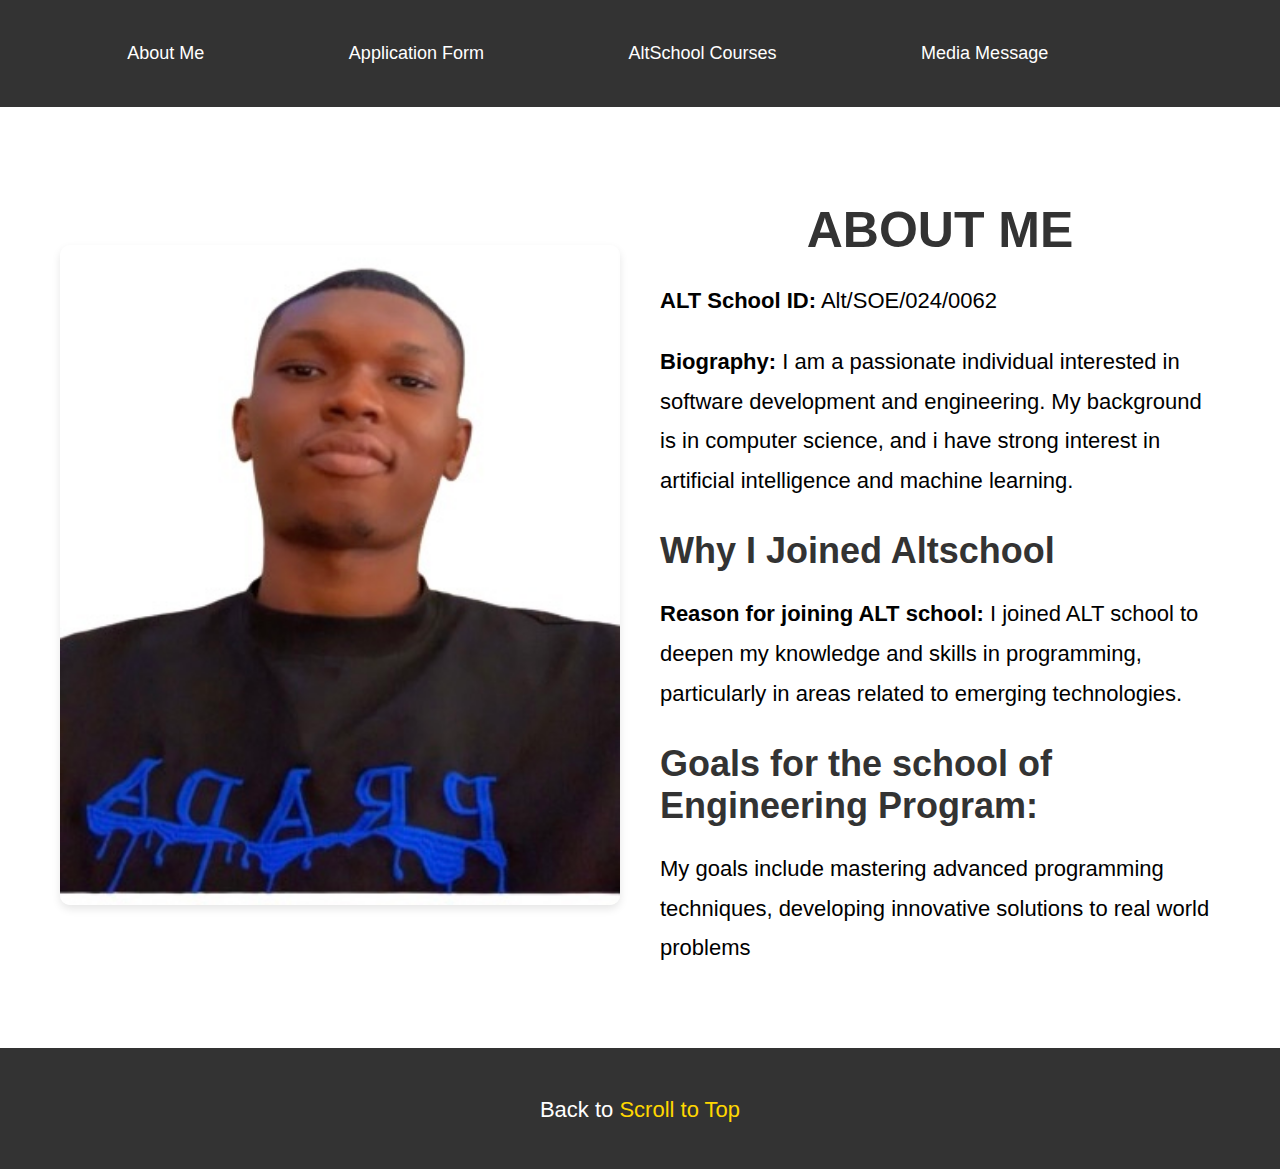
<file: index.html>
<!DOCTYPE html>
<html lang="en">
<head>
    <meta charset="UTF-8">
    <meta name="viewport" content="width=device-width, initial-scale=1.0">
    <title>About Me - AltSchool</title>
    <link rel="stylesheet" href="styles.css">
</head>
<body>
    <header>

    <!-- Global Navigation -->
        <nav class="navbar" id="top">
            <ul class="nav-links">
                <li><a href="index.html">About Me</a> </li>
                <li><a href="form.html">Application Form </a> </li>
                
                <li><a href="table.html">AltSchool Courses</a></li>
                <li><a href="media.html">Media Message</a></li>
                <li><a href="top"></a> </li>
            </ul>
        </nav>
    </header>

   
    <div class="about-container">
        <div class="left-about">
            <img class="about-img" src="media/IMG_3770 (1).PNG" alt="">
        </div>

        <div class="right-about">
         <!-- Main Content -->
    <main>
        <section>
            <h1 id="about">About Me</h1>
            <p><strong>ALT School ID:</strong> Alt/SOE/024/0062 </p>
            <p><strong>Biography:</strong>  I am a passionate individual interested in software development and
            engineering. My background is in computer science, and i have strong interest in artificial intelligence
        and machine learning. </p>
        </section>

        <section>
            <h2 id="why-alt-school">Why I Joined Altschool</h2>
            <p><strong>Reason for joining ALT school:</strong> I joined ALT school to deepen my knowledge and skills in
            programming, particularly in areas related to emerging technologies.</p>
         </section>

        <section>
            <h2 id="goals">Goals for the school of Engineering Program:</h2>
            <p> My goals include mastering advanced programming
             techniques, developing innovative solutions to real world problems</p>    
        </section>
    </main>
    </div>

    </div>

     <!-- Back to Top Link -->
    <footer>
        <p>Back to <a href='#top'>Scroll to Top</a> </p>
    </footer>
</body>
</html>
</file>
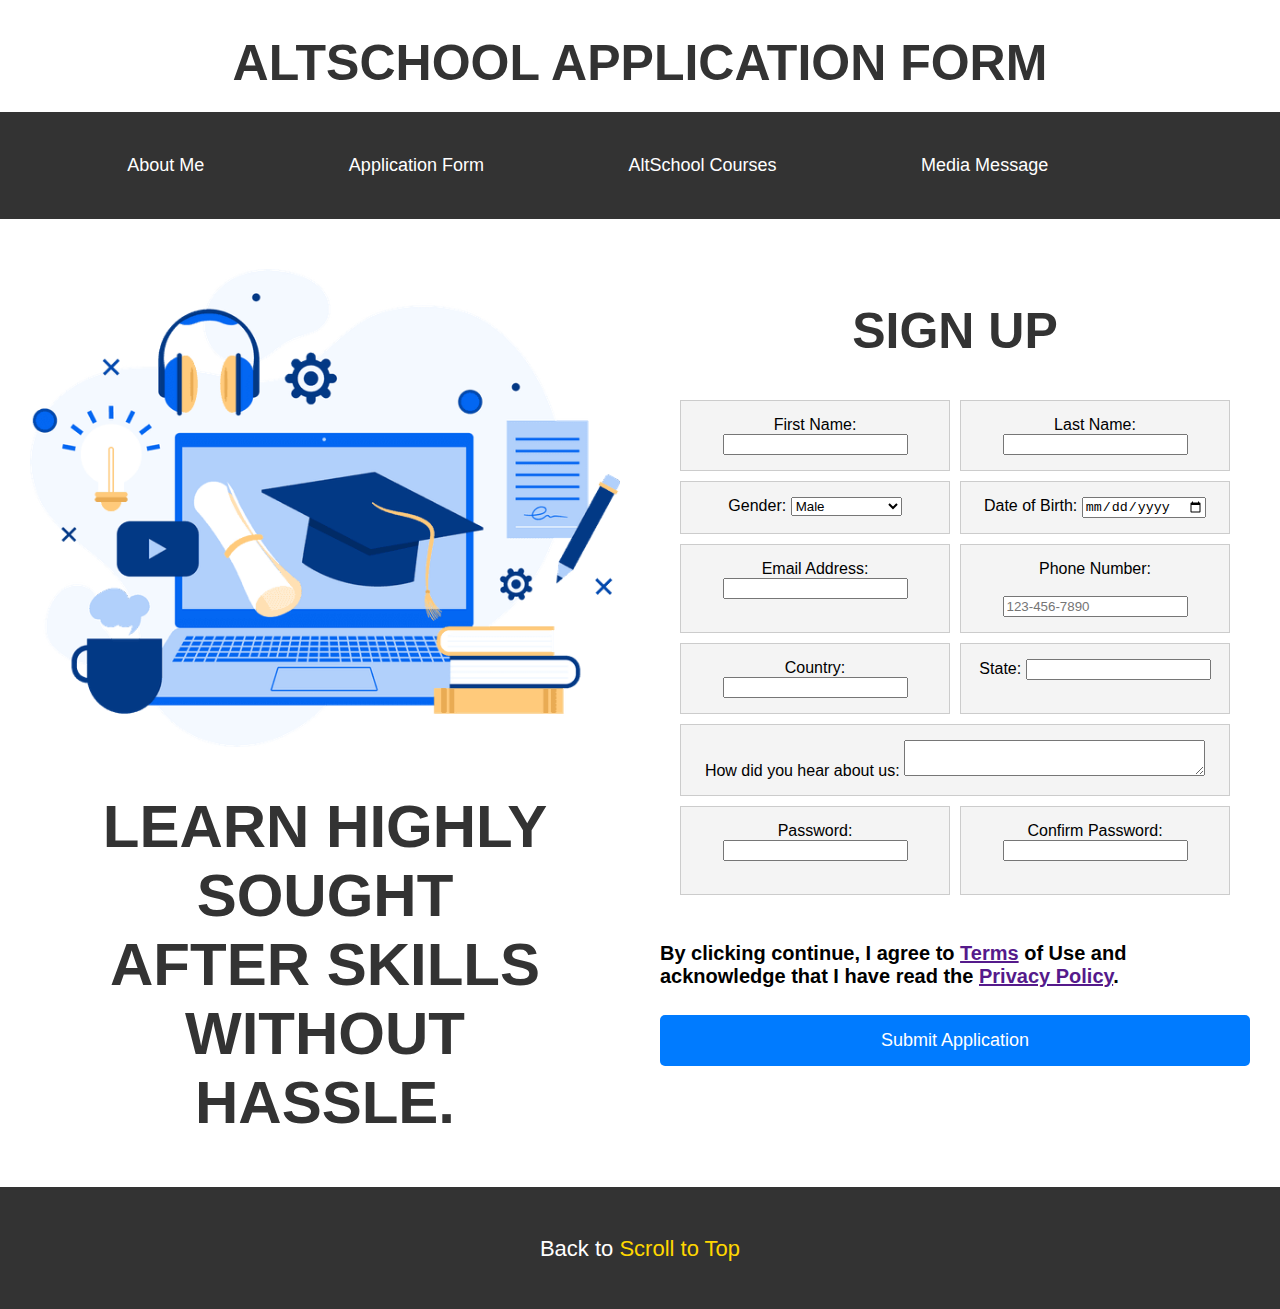
<file: form.html>
<!DOCTYPE html>
<html lang="en">
<head>
    <meta charset="UTF-8">
    <meta name="viewport" content="width=device-width, initial-scale=1.0">
    <title>Application Form</title>
    <link rel="stylesheet" href="styles.css">
    <script>
        function validatePassword() {
            const password = document.getElementById("password").value;
            const confirmPassword = document.getElementById("confirm_password").value;
            if (password !== confirmPassword) {
                alert("Passwords do not match.");
                return false;
            }
            return true;
        }
    </script>
</head>
<body>
    <header>
        <h1>AltSchool Application Form</h1>
        <!-- Global Navigation -->
        <nav class="navbar" id="top">
            <ul class="nav-links">
                <li><a href="index.html">About Me</a> </li>
                <li><a href="form">Application Form</a> </li>
                <li><a href="table.html">AltSchool Courses</a></li>
                <li><a href="media.html">Media Message</a></li>
                <li><a href="top"> </a> </li>
            </ul>
        </nav>
    </header>

    <!-- Main Content -->
    <main>

    <div class="formcontainer">
       <div class="left-side">
        <img src="media\altschoolmedia.png" alt="">
        <div class="centered-text">
            <h1>
                Learn highly sought<br>
                after skills without<br>
                hassle.<br>
            </h1>
        </div>
       </div>
        <div class="right-side">
        <section id="form">
         <h1 class="form-header">Sign Up</h1>
         <form class="style-form" action="#" method="post" onsubmit="return validatePassword()">
            <section>
            <div class="info-container">
                
                

                <div class="grid-item">
                <label for="firstname">First Name:</label>
                <input type="text" id="firstname" name="firstname" required>
                </div>

                <div class="grid-item">
                    <label for="lastname">Last Name:</label>
                     <input type="text" id="lastname" name="lastname" required>
                     </div>

                <div class="grid-item">
                <label for="gender">Gender:</label>
                <select name="gender" id="gender" required> 
                <option value="male">Male</option>
                <option value="female">female</option>
                <option value="nil">Rather not Say</option>
                </select>
                </div>

                <div class="grid-item">
                    <label for="dob">Date of Birth:</label>
                    <input type="date" required>
                    </div>

                <div class="grid-item">
                    <label for="email">Email Address:</label>
                    <input type="email" id="email" name="email" required>
                    </div>

                <div class="grid-item">
                    <label for="phone">Phone Number:</label><br><br>
                    <input type="tel" id="phone" name="phone" 
                    placeholder="123-456-7890">
                </div>

                 <div class="grid-item">
                     <label for="country">Country:</label>
                    <input type="text" id="country" name="country" required>
                </div>

                <div class="grid-item">
                    <label for="state">State:</label>
                    <input type="text" id="state" name="state" required>
                </div>

                <div class="grid-item1">
                <label for="info">How did you hear about us:</label>
               <textarea type="text" id="info" name="info" row="4" cols="35" required></textarea>
                </div>

                <div class="grid-item">
                    <label for="password">Password:</label>
                    <input type="password" id="password" name="password" required><br><br>
                </div>

                <div class="grid-item">
                    <label for="confirm_password">Confirm Password:</label>
                    <input type="password" id="confirm_password" name="confirm_password" required><br><br>
                </div>


                

            </div>

            </section>

            <h4>By clicking continue, I agree to  <a href="">Terms</a> of Use and acknowledge that I
                have read the  <a href="">Privacy Policy</a>.</h4>

             <!-- Submit Button -->

             <button type="submit" class="submit">Submit Application</button>

         </form>
        </div>
    </div>
        </section>
    </main>

    <footer>
        <p>Back to <a href='#top'>Scroll to Top</a> </p>
    </footer>
</body>
</html>
</file>
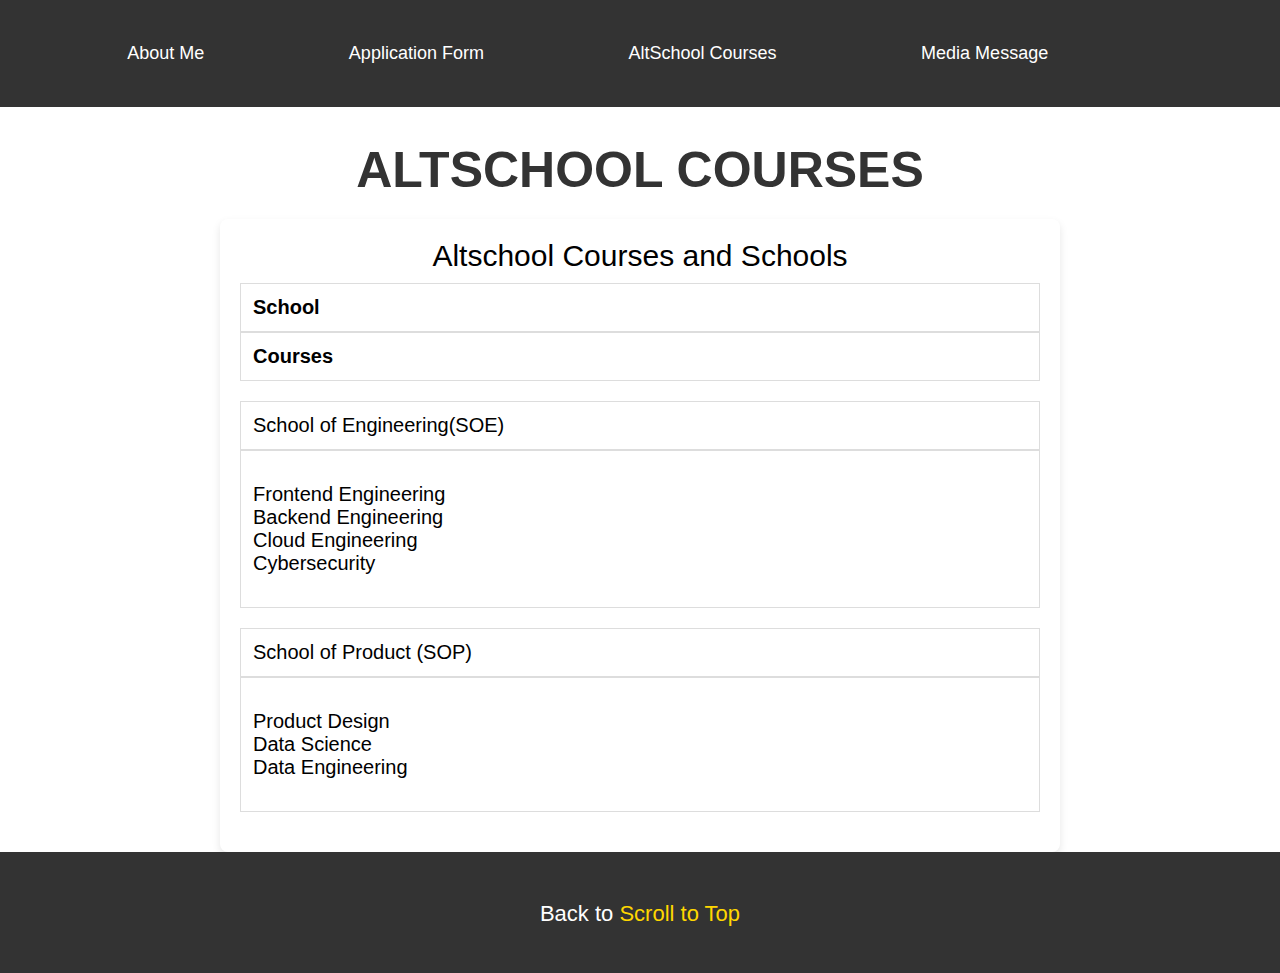
<file: table.html>
<!DOCTYPE html>
<html lang="en">
<head>
    <meta charset="UTF-8">
    <meta name="viewport" content="width=device-width, initial-scale=1.0">
    <title>AltSchool Courses - AltSchool</title>
    <link rel="stylesheet" href="styles.css">
</head>
<body>
    <!-- Global Navigation -->
     <nav class="navbar" id="top">
        <ul class="nav-links">
            <li><a href="index.html">About Me</a></li>
            <li><a href="form.html">Application Form</a></li>
            
            <li><a href="table.html">AltSchool Courses</a></li>
            <li><a href="media.html">Media Message</a></li>
            <li><a href="top"> </a> </li>
        </ul>
     </nav>

    <header>
        <h1 id="form">AltSchool Courses</h1>
    </header>

    <main>
        <div class="table-container">
        <table>
            <caption>Altschool Courses and Schools</caption>
                <thead>
                 <tr>
                     <th>School</th>
                     <th>Courses</th>
                 </tr>
                </thead>
            <tbody>
                <tr>
                    <td>School of Engineering(SOE) </td>
                    <td>
                        <ul>
                        <li>Frontend Engineering</li>
                        <li>Backend Engineering </li>
                        <li>Cloud Engineering</li>
                        <li>Cybersecurity</li>
                        </ul>
                    </td>
                </tr>
                <tr>
                    <td>School of Product (SOP)</td>
                    <td>
                        <ul>
                        <li>Product Design</li> 
                        <li>Data Science </li>
                        <li>Data Engineering</li>
                        </ul>
                    </td>
                </tr>
            </tbody>
        </table>
    </div>
    </main>

    <footer>
        <p>Back to <a href='#top'>Scroll to Top</a> </p>
    </footer>
</body>
</html>
</file>
<file: styles.css>
body{
        font-family: AlmarenaDisplayRegular, sans-serif;
        font-size: 20px;
        scroll-behavior: smooth;
        margin: 0;
    padding: 0;
    
   
    }

    img, video {
        max-width: 100%;
        height: auto;
    }

/*styling for the form page */
    .formcontainer {
    /*display: flex;*/
    display: grid;
    grid-template-columns: 1fr 1fr; /* 2 columns with equal width */
    gap: 20px; /* Space between columns */
    padding: 20px;
    justify-content: space-between;
}
.right-side {
    flex-basis: 50%;
    padding: 10px;
}
.left-side {
    margin: 10px 10px;
    flex-basis: 50%;
}
.centered-text {
    text-align: center;
    font-size: 24px;
}


.centered-text {
    text-align: center;
    font-size: 24px;
}

.info-container {
    display: grid;
    grid-template-columns: repeat(auto-fit, minmax(200px, 1fr));/* Adjusts columns based on screen size */
    grid-template-columns: repeat(2, 1fr); /* 2 columns with equal width */
    grid-template-rows: repeat(5, auto);  /* 5 rows with automatic height */
    gap: 10px; /* Optional: Adds space between grid items */
    padding: 20px; /* Optional: Adds padding around the grid container */
}

.grid-item, .grid-item1 {
    background-color: #f4f4f4;  /*Light grey background for the grid items */
    border: 1px solid #ccc; /* Optional: Adds a border to each grid item */
    padding: 15px; /* Adds padding inside each grid item */
    text-align: center; /* Centers text inside each grid item */
    font-size: 16px; /* Optional: Sets the font size */
}

.grid-item1 {
    grid-column: span 2;
}

.submit {
    /* Full-Width Button */

    background-color: #007bff; /* Blue background color */
    color: #fff; /* White text color */
    border: none;
    border-radius: 5px;
    padding: 15px;
    font-size: 18px;
    cursor: pointer;
    text-align: center;
    width: 100%; /* Spans the entire width of the container */
    box-sizing: border-box; /* Ensures padding is included in the button's width */
    transition: background-color 0.3s;


.full-width-button:hover {
    background-color: #0056b3; /* Darker blue on hover */
}
}

.navbar {
    background-color: #333;
    padding: 15px;
}

/* Remove bullets and display items horizontally */
.nav-links {
    list-style-type: none;
    display: flex;
    justify-content: space-around;
}

/* Styling the links */
.nav-links li a {
    color: white;
    text-decoration: none;
    font-size: 18px;
    padding: 8px 16px;
    display: block;
}

/* styling for the about me

.about-container {
        display: flex;
        justify-content: space-between;
        background-color: #fff;
}

.right-about {
    flex-basis: 47%;
    padding: 70px;
    height: 10S00px;
    
}
.left-about {
    margin: 10px 10px;
    flex-basis: 50%;
}
.about-img{
    height: 700px;
    width: 800px;
}

 end of about me styling*/

/* start of table styling */


.table-container {
    flex-wrap: wrap;
    max-width: 800px;
    margin: 0 auto;
    padding: 20px;
    background-color: #fff;
    border-radius: 8px;
    box-shadow: 0 4px 8px rgba(0, 0, 0, 0.1);
}

/* Styling the table */
table {
    width: 100%;
    border-collapse: collapse;
}

table caption {
    font-size: 1.5em;
    margin-bottom: 10px;
}

th, td {
    padding: 12px;
    text-align: left;
    border: 1px solid #ddd;
}

/* Make the rows vertical */
tr {
    display: grid;
    grid-template-columns: 1fr; /* Forces the cells to stack vertically */
    margin-bottom: 20px; /* Adds space between the "vertical rows" */
}

td ul {
    list-style: none;
    padding-left: 0;
}

/*end of table styling*/

/* About Container */
.about-container {
   /* display: flex;*/
   display: grid;
   grid-template-columns: repeat(auto-fit, minmax(200px, 1fr));/* Adjusts columns based on screen size */
    grid-template-columns: repeat(2, 1fr); /* 2 columns with equal width */
    flex-wrap: wrap;
    justify-content: center;
    align-items: center;
    padding: 40px 20px;
    max-width: 1200px;
    margin: 0 auto;
}

.left-about, .right-about {
    flex: 1;
    padding: 20px;
}

.about-img {
    width: 100%;
    max-width: 650px;
    height: auto;
    border-radius: 10px;
    box-shadow: 0 4px 8px rgba(0, 0, 0, 0.1);
    object-fit: cover;
}

/* Main Content */
main {
    margin-top: 20px;
}

h1, h2 {
    color: #333;
}

h1 {
    font-size: 2.5em;
    margin-bottom: 20px;
    text-align: center;
    text-transform: uppercase;
}

h2 {
    font-size: 1.8em;
    margin-bottom: 15px;
}

p {
    font-size: 1.1em;
    line-height: 1.8;
    margin-bottom: 20px;
}

strong {
    font-weight: bold;
}

/* Footer Styles */
footer {
    text-align: center;
    padding: 20px 0;
    background-color: #333;
    color: #fff;
    position: relative;
    bottom: 0;
    width: 100%;
}

footer a {
    color: #ffd700;
    text-decoration: none;
    transition: color 0.3s ease;
}

footer a:hover {
    color: #fff;
}

/* Responsive Design */
@media (max-width: 768px) {
    .about-container {
        flex-direction: column;
        padding: 20px;
    }

    .about-img {
        margin-bottom: 20px;
    }

    h1 {
        font-size: 2em;
    }

    h2 {
        font-size: 1.5em;
    }

    p {
        font-size: 1em;
    }
}
</file>
